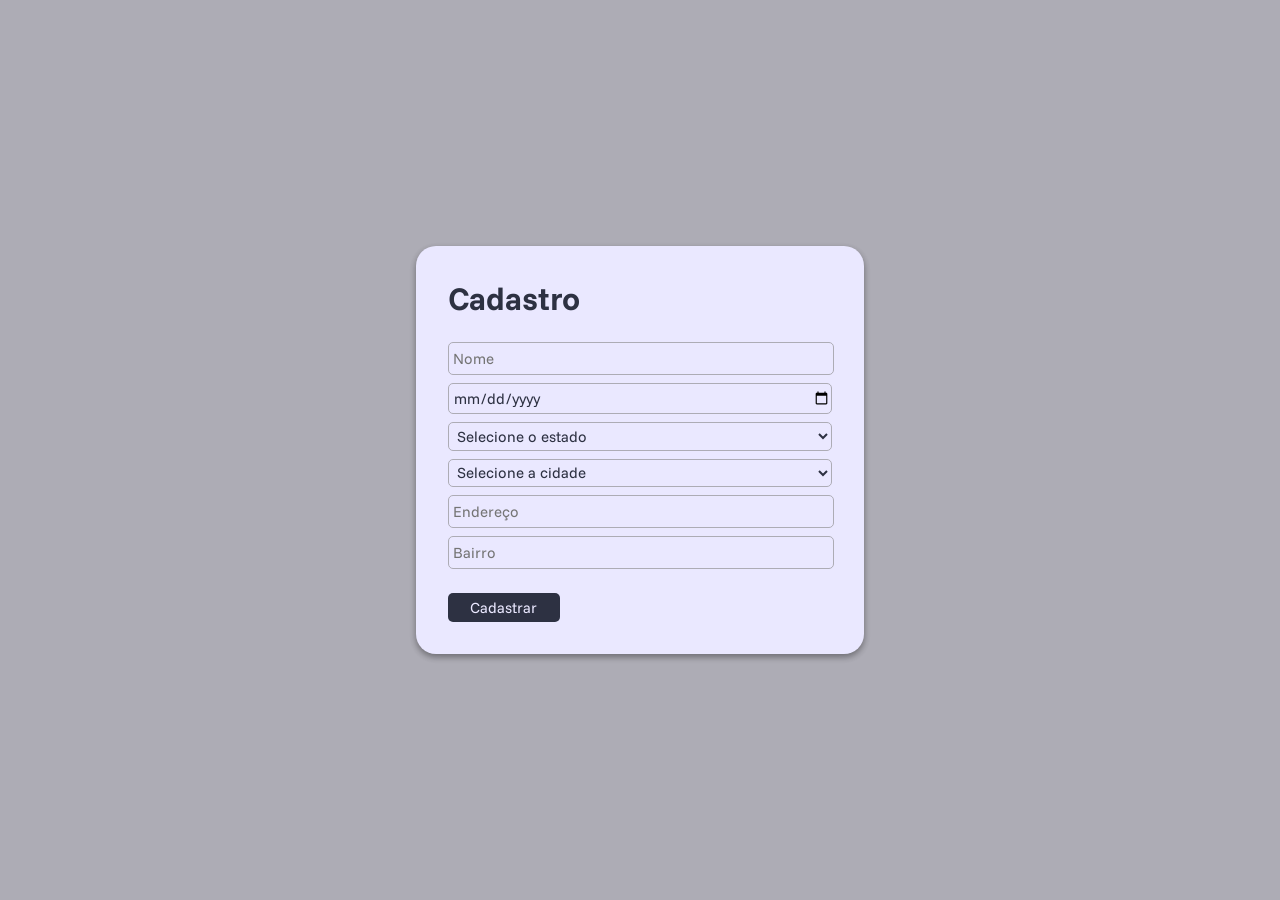
<file: index.html>
<!DOCTYPE html>
<html lang="pt-br">
<head>
    <meta charset="UTF-8">
    <meta name="viewport" content="width=device-width, initial-scale=1.0">
    <link rel="shortcut icon" href="./assets/icone-formulario.png" type="image/x-icon">

    <link rel="stylesheet" href="./assets/style.css">
    <title>Formulario Estado + Municipio</title>
</head>
<body onload="loadDoc()">
    <form id="meuFormulario">
        <h1>Cadastro</h1>
        <label for="nome">
            <input id="nome" type="text" placeholder="Nome" required>
        </label>
        <label for="data">
            <input id="data" type="date">
        </label>
        <label for="estado"></label>
        <select name="estado" id="estado">
            <option value="estado">Selecione o estado</option>
        </select>
        <label for="cidade"></label>
        <select name="cidade" id="cidade">
            <option value="cidade">Selecione a cidade</option>
        </select>
        <label for="endereco">
            <input id="endereco" type="text" placeholder="Endereço" required>
        </label>
        <label for="bairro">
            <input id="bairro" type="text" placeholder="Bairro" required>
        </label>
        <label for="btnCadastrar">
            <input id="btnCadastrar" type="submit" value="Cadastrar">
        </label>
    </form>
    <script src="./assets/script.js"></script>
</body>
</html>
</file>
<file: assets/style.css>
@import url('https://fonts.googleapis.com/css2?family=Afacad+Flux:wght@100..1000&family=Funnel+Sans:ital,wght@0,300..800;1,300..800&family=Titillium+Web:ital,wght@0,200;0,300;0,400;0,600;0,700;0,900;1,200;1,300;1,400;1,600;1,700&display=swap');

* {
    font-family: "Funnel Sans", sans-serif;
    margin: 0;
    border: 0;
    background-color: #adacb5;
    color: #2d3142;
}

body {
    height: 100vh;
    width: 100vw;
    display: flex;
    justify-content: center;
    align-items: center;
}

form {
    height: auto;
    min-width: 20rem;
    width: 30%;
    display: flex;
    flex-direction: column;
    border-radius: 20px;
    padding: 2rem;
    background-color: #eae8ff;
    box-shadow: 0px 3px 6px rgba(0, 0, 0, 0.16), 0px 3px 6px rgba(0, 0, 0, 0.23); 
}

h1, input, label, select {
    background-color: #eae8ff;
}

h1{
    margin-bottom: 1rem;
}

input, select {
    margin-top: .5rem;
    border-radius: 5px;
    padding-left: .25rem;
    height: 1.8rem;
    border: 1px solid #adacb5;
    font-size: 15px;
}

select{
    width: 100%;
}

input:not(input[type="submit"]){
    width: 98.5%;
}

input[type="submit"]{
    min-width: 7rem;
    margin-top: 1.5rem;
    /* width: 20%; */
    background-color: #2d3142;
    border: none;
    color: #eae8ff;
    cursor: pointer;
}

input[type="submit"]:hover{
    background-color: #eae8ff;
    color: #2d3142;
    border: 1px #2d3142 solid;
}

option {
    background-color: #d8d5db;
}
</file>
